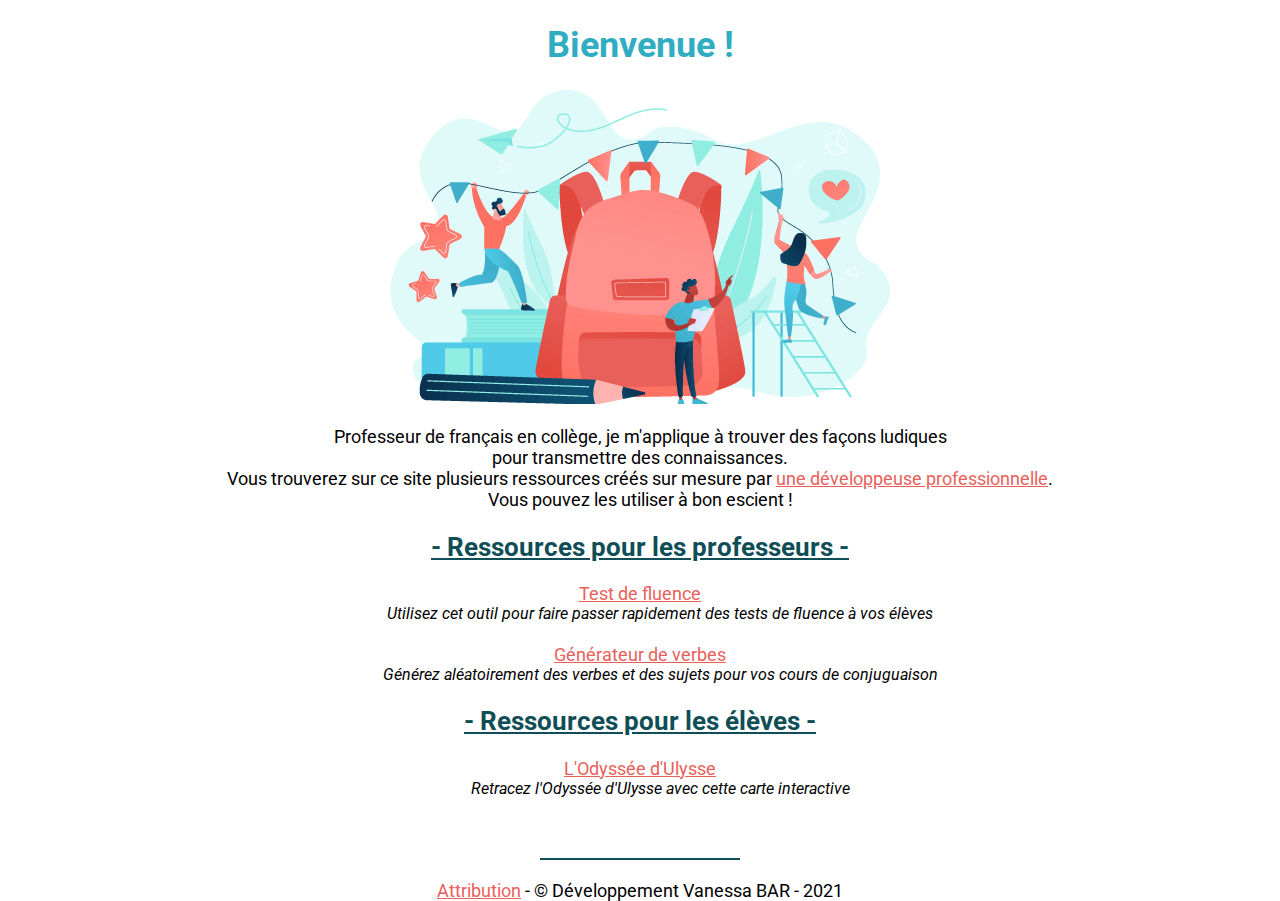
<file: index.html>
<!DOCTYPE html>
<html>
	<head>
		<title>C. Rouaire</title>
		<meta charset="utf-8"/>
		<link rel="shortcut icon" type="image/jpg" href="img/favicon.png"/>
		<link rel="stylesheet" href="common.css">
	</head>

	<body class="center">
		<h1>Bienvenue !</h1>
		<img src="img/splash.png">
		<p>Professeur de français en collège, je m'applique à trouver des façons ludiques<br/>pour transmettre des connaissances.<br/>
			Vous trouverez sur ce site plusieurs ressources créés sur mesure par <a href="https://www.linkedin.com/in/vanessa-bar-85010092/">une développeuse professionnelle</a>.<br/>
			Vous pouvez les utiliser à bon escient !</p>

		<h2>- Ressources pour les professeurs -</h2>
		<dl>
			<dt><a href="fluencyTest">Test de fluence</a></dt>
			<dd>Utilisez cet outil pour faire passer rapidement des tests de fluence à vos élèves</dd>
			<br/>
			<dt><a href="verbsGenerator">Générateur de verbes</a></dt>
			<dd>Générez aléatoirement des verbes et des sujets pour vos cours de conjuguaison</dd>
		</dl>

		<h2>- Ressources pour les élèves -</h2>
		<dl>
			<dt><a href="odyssey">L'Odyssée d'Ulysse</a></dt>
			<dd>Retracez l'Odyssée d'Ulysse avec cette carte interactive</a></dd>
		</dl>


		<footer>
			<div class="footerDivider"></div>
			<div>
				<a href="attribution.html">Attribution</a> - © Développement Vanessa BAR - 2021
			</div>
		</footer>
	</body>
</html>
</file>
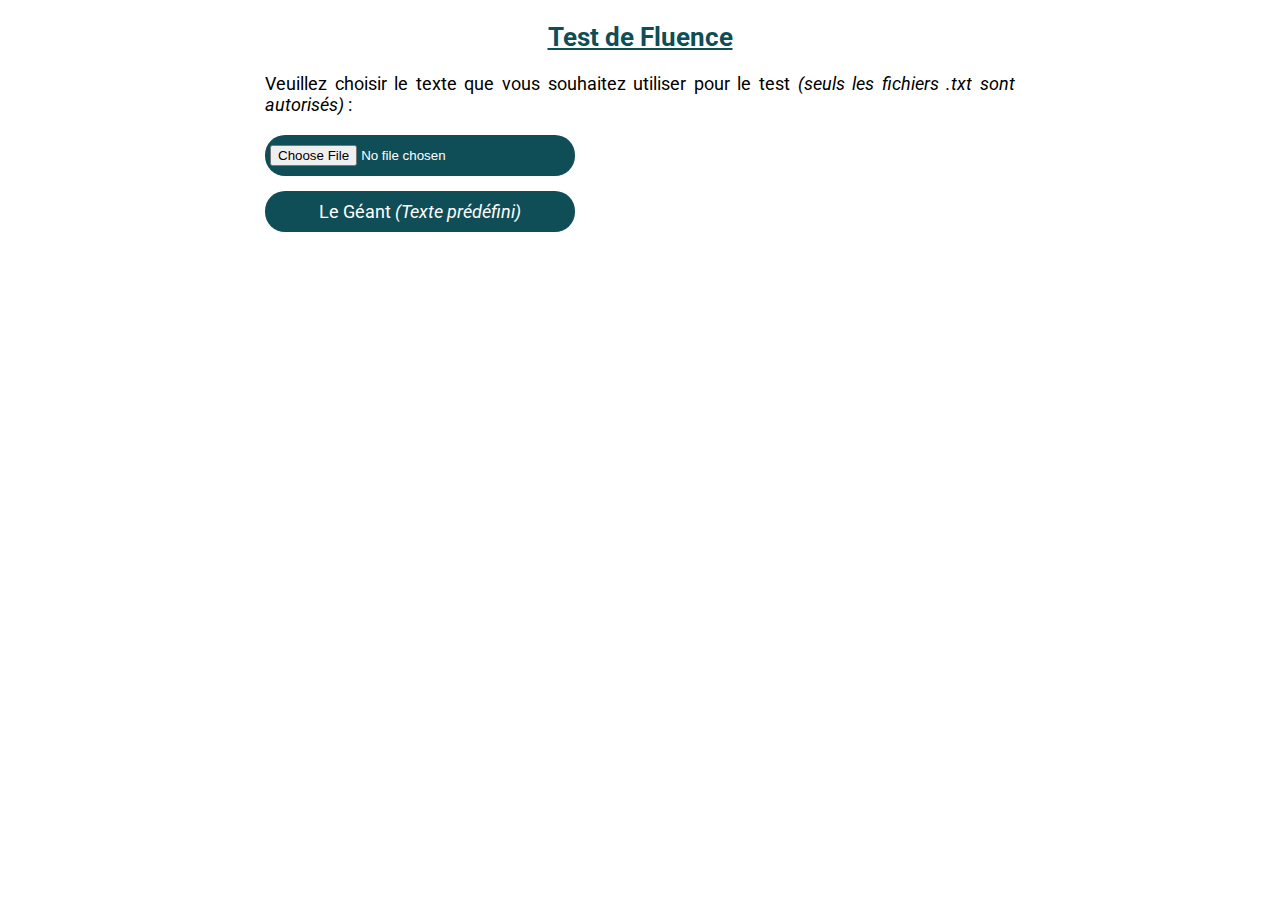
<file: fluencyTest/index.html>
<!DOCTYPE html>
<html>
	<head>
		<title>C.Rouaire - Test de Fluence</title>
		<meta charset="UTF-8">
		<link rel="shortcut icon" type="image/jpg" href="../img/favicon.png"/>
		<link rel="stylesheet" href="../common.css">
		<link rel="stylesheet" href="css/main.css">
		<link rel="stylesheet" href="https://fonts.googleapis.com/css2?family=Material+Symbols+Outlined:opsz,wght,FILL,GRAD@24,400,0,0" />
	</head>

	<body>
		<h2>Test de Fluence</h2>
		<div id="container">
			<div id="textSelection">
				<p>Veuillez choisir le texte que vous souhaitez utiliser pour le test <i>(seuls les fichiers .txt sont autorisés)</i> :</p>
				<input class="customChoice fluencyButton" type="file" accept="text/txt">
				<p class="predefinedChoice fluencyButton">Le Géant <i>(Texte prédéfini)</i></p>
			</div>

			<div id="fluencyTest" class="hidden">
				<div class="leftContainer">
					<div id="textContainer">
					</div>
				</div>
				<div class="rightContainer">
					<div id="chronoContainer">
						<div id="chronoText">0</div>
						<div id="chronoBox">
							<div id="chronoPercent" style="width: 0%;"></div>
						</div>
					</div>

					<hr/>
					<div id="startButton" class="button">
						<span class="material-symbols-outlined">
							play_arrow
						</span>
						Démarrer le test
					</div>
					<div id="endButton" class="hidden button">
						<span class="material-symbols-outlined">
							check
						</span>
						Terminer le test
					</div>
					<div id="editButton" class="hidden button">
						<span class="material-symbols-outlined">
							edit_note
						</span>
						Modifier les fautes
					</div>
					<p id="rules" class="italic">Cliquer sur le bouton pour démarrer le test.</p>

					<hr/>
					<p class="bold">
						<span class="material-symbols-outlined">
							star
						</span>
						Résultats</p>
					<div id="resultContainer">Test en cours...</div>

					<hr/>
					<div id="resetButton" class="button">
						<span class="material-symbols-outlined">
							refresh
						</span>
						Lancer un nouveau test
					</div>
				</div>
			</div>
		</div>
	</body>

	<script src="js/Parser.js"></script>
	<script src="js/TextSelection.js"></script>
	<script src="js/FluencyTest.js"></script>
	<script src="js/FluencyTestView.js"></script>
	<script src="js/main.js"></script>
</html>
</file>
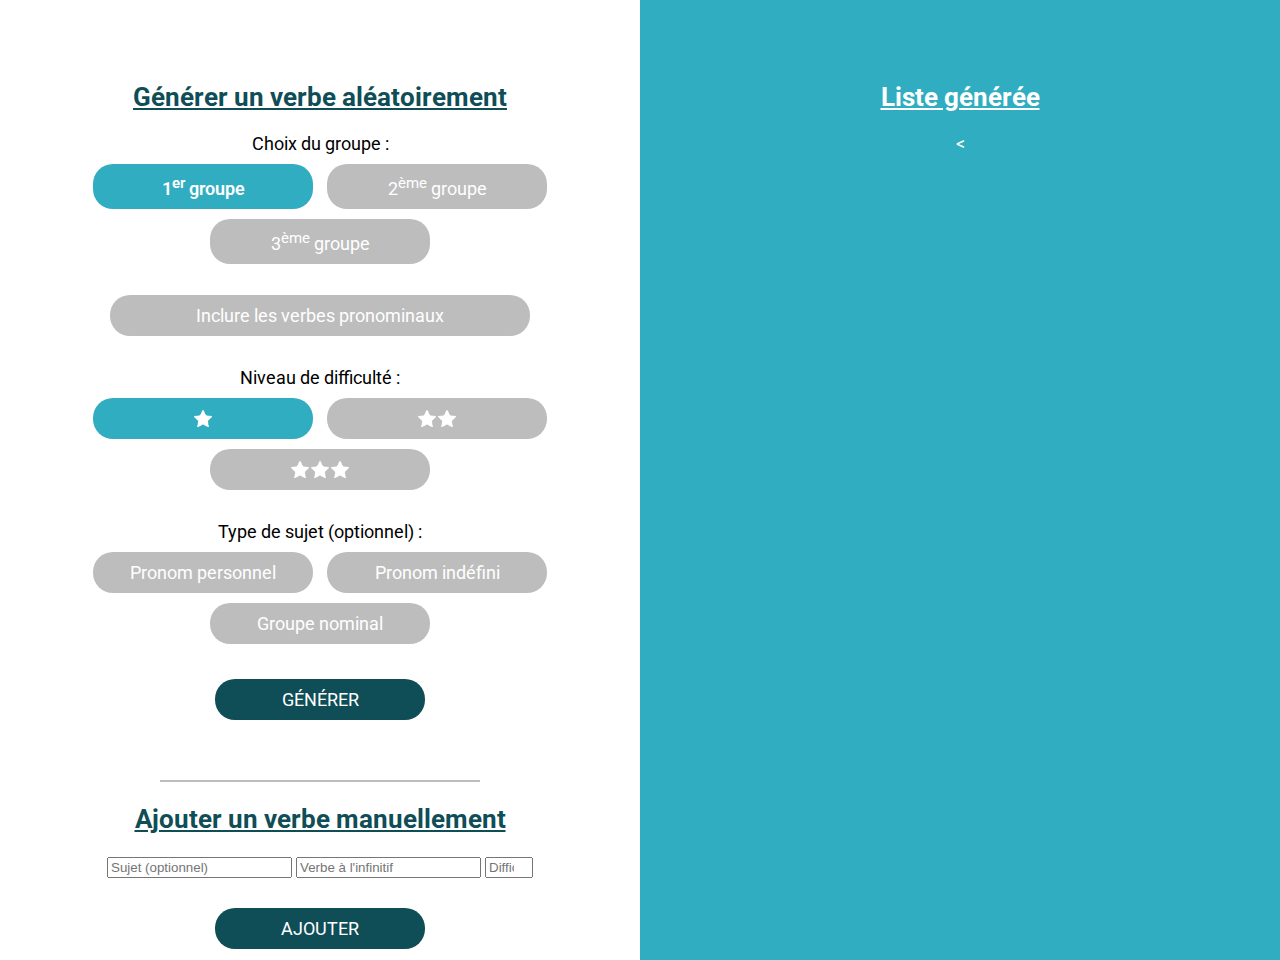
<file: verbsGenerator/index.html>
<!DOCTYPE html>
<html>
	<head>
		<title>Générateur de verbes</title>
		<meta charset="UTF-8">
		<link rel="stylesheet" href="../common.css">
		<link rel="stylesheet" href="css/main.css">
	</head>

	<body>
		<div id="container">
			<div id="addVerb">
				<h2>Générer un verbe aléatoirement</h2>
				<div id="generator">
					<p>Choix du groupe :</p>
					<div class="optionContainer" data-option-name="group" data-option-pool="verbs">
						<p class="optionChoice active" data-value="1">1<sup>er</sup> groupe</p>
						<p class="optionChoice" data-value="2">2<sup>ème</sup> groupe</p>
						<p class="optionChoice" data-value="3">3<sup>ème</sup> groupe</p>
					</div>
					<br/>

					<div class="optionContainer" data-option-type="bool" data-option-name="pronominal" data-option-pool="verbs">
						<p class="optionChoice doubleSize" data-value="on">Inclure les verbes pronominaux</p>
					</div>
					<br/>

					<p>Niveau de difficulté :</p>
					<div class="optionContainer" data-option-name="difficulty" data-option-pool="verbs">
						<p class="optionChoice active" data-value="1">
							<img class="difficultyStar" src="img/etoileBlanche.png">
						</p>
						<p class="optionChoice" data-value="2">
							<img class="difficultyStar" src="img/etoileBlanche.png"><img class="difficultyStar" src="img/etoileBlanche.png">
						</p>
						<p class="optionChoice" data-value="3">
							<img class="difficultyStar" src="img/etoileBlanche.png"><img class="difficultyStar" src="img/etoileBlanche.png"><img class="difficultyStar" src="img/etoileBlanche.png">
						</p>
					</div>
					<br/>

					<p>Type de sujet (optionnel) :</p>
					<div class="optionContainer" data-option-name="type" data-option-pool="subjects">
						<p class="optionChoice" data-value="personal">Pronom personnel</p>
						<p class="optionChoice" data-value="undefined">Pronom indéfini</p>
						<p class="optionChoice" data-value="noun">Groupe nominal</p>
					</div>

					<div id="generationButton" class="button">GÉNÉRER</div>
				</div>

				<div id="divider"></div>

				<h2>Ajouter un verbe manuellement</h2>
				<div id="customVerb">
					<input type="text" placeholder="Sujet (optionnel)"/>
					<input type="text" placeholder="Verbe à l'infinitif"/>
					<input type="number" placeholder="Difficulté (optionnel)" max="3" min="1"/>

					<div id="customAddButton" class="button">AJOUTER</div>
				</div>
			</div>

			<div id="verbsList">
				<h2>Liste générée</h2>
				<p id="showFullPageList"><</p>
			</div>
		</div>
	</body>

	<!-- Ajout des scripts -->
	<script src="js/datas.js"></script>
	<script src="js/option.js"></script>
	<script src="js/uiList.js"></script>
	<script src="js/uiOptions.js"></script>
	<script src="js/main.js"></script>
</html>
</file>
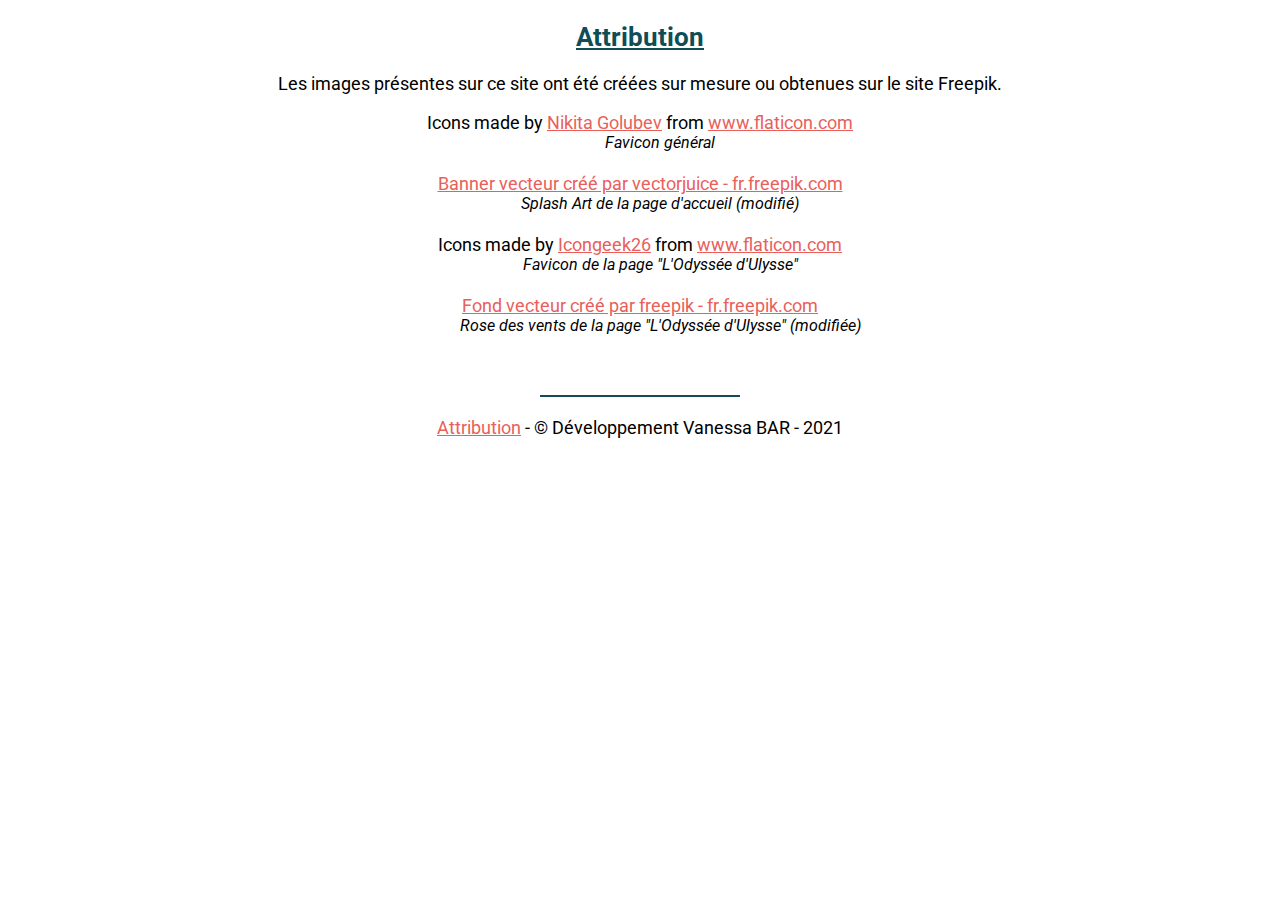
<file: attribution.html>
<!DOCTYPE html>
<html>
	<head>
		<title>C. Rouaire</title>
		<meta charset="utf-8"/>
		<link rel="shortcut icon" type="image/jpg" href="img/favicon.png"/>
		<link rel="stylesheet" href="common.css">
	</head>

	<body class="center">
		<h2>Attribution</h2>
		<p>Les images présentes sur ce site ont été créées sur mesure ou obtenues sur le site Freepik.</p>

		<dl>
			<dt>Icons made by <a href="https://www.flaticon.com/authors/nikita-golubev" title="Nikita Golubev">Nikita Golubev</a> from <a href="https://www.flaticon.com/" title="Flaticon">www.flaticon.com</a></dt>
			<dd>Favicon général</dd>
			<br/>
			<dt><a href='https://fr.freepik.com/vecteurs/banner'>Banner vecteur créé par vectorjuice - fr.freepik.com</a></dt>
			<dd>Splash Art de la page d'accueil (modifié)</dd>
			<br/>
			<dt>Icons made by <a href="https://www.flaticon.com/authors/icongeek26" title="Icongeek26">Icongeek26</a> from <a href="https://www.flaticon.com/" title="Flaticon">www.flaticon.com</a></dt>
			<dd>Favicon de la page "L'Odyssée d'Ulysse"</dd>
			<br/>
			<dt><a href='https://fr.freepik.com/vecteurs/fond'>Fond vecteur créé par freepik - fr.freepik.com</a></dt>
			<dd>Rose des vents de la page "L'Odyssée d'Ulysse" (modifiée)</dd>
		</dl>


		<footer>
			<div class="footerDivider"></div>
			<div>
				<a href="attribution.html">Attribution</a> - © Développement Vanessa BAR - 2021
			</div>
		</footer>
	</body>
</html>
</file>
<file: common.css>
@import url('https://fonts.googleapis.com/css2?family=Lato&family=Roboto&family=Besley&display=swap');

:root {
  --light-blue: #30adc1;
  --dark-blue: #0f4d57;
  --coral: #e9605a;
}

body {
	font-family: 'Roboto', sans-serif;
	font-size: 18px;
	margin: 0;
}

h1 {
	color: var(--light-blue);
}

h2 {
	color: var(--dark-blue);
	text-decoration: underline;
	font-size: 26px;
}

h3 {
	color: var(--dark-blue);
}

dd {
	font-style: italic;
	font-size: 16px;
}

a {
	color: var(--coral);
}

.center {
	text-align: center;
}

.button {
	cursor: pointer;
	margin: 30px auto 0 auto;
	background: var(--dark-blue);
	padding: 10px 5px;
	width: 200px;
	border-radius: 20px;
	color: white;
	text-align: center;
	text-transform: uppercase;
}

.italic {
	font-style: italic;
}

.bold {
	font-weight: bold;
}

.footerDivider {
	margin: 60px auto 20px auto;
	height: 2px;
	width: 200px;
	background-color: var(--dark-blue);
}
</file>
<file: fluencyTest/css/main.css>
#container {
	text-align: justify;
	width: 95vw;
	margin: 0 auto 60px auto;
}

h2 {
	text-align: center;
}

p {
	margin: 5px 0;
}

span {
	padding: 0 5px;
	display: inline-block;
	cursor: pointer;
	line-height: 28px;

	/* Désactiver sélection du texte au double-clic */
	-webkit-user-select: none; /* webkit (safari, chrome) browsers */
	-moz-user-select: none; /* mozilla browsers */
	-khtml-user-select: none; /* webkit (konqueror) browsers */
	-ms-user-select: none; /* IE10+ */
}

.fluencyButton {
	cursor: pointer;
	margin-top: 15px;
	background: var(--dark-blue);
	padding: 10px 5px;
	width: 300px;
	border-radius: 20px;
	color: white;
	text-align: center;
}

span.wrong {
	color: red;
}

span.end {
	text-decoration: underline;
}

#textContainer {
	border: 1px solid;
	padding: 5px;
}

#chronoText {
	text-align: center;
	margin-bottom: 5px;
}

#chronoBox {
	height: 12px;
	background: #dedede;
}

#chronoPercent {
	height: inherit;
	background: var(--light-blue);
}

#endContainer {
	margin-top: 20px;
}

.button {
	width: 300px;
	margin-top: 0;
}

.hidden {
	display: none;
}

#textSelection {
	width: 750px;
	margin: auto;
}

#fluencyTest {
	display: flex;
	gap: 1em;
}

#fluencyTest.hidden {
	display: none;
}

.material-symbols-outlined {
	vertical-align: text-bottom;
}

hr {
	margin: 1em 0;
}

#rules {
	margin-top: 1em;
}
</file>
<file: verbsGenerator/css/main.css>
#container {
	text-align: center;
	width: 100%;
	display: flex;
	height: 100vh;
}

#addVerb {
	flex: 1;
	margin-top: 60px;
}

.difficultyStar {
	width: 18px;
	margin: 0 1px -2px 1px;
}

#verbsList {
	flex: 1;
	background-color: var(--light-blue);
	color: white;
	height: 100vh;
	overflow-y: scroll;
	padding-top: 60px;
}

#verbsList h2 {
	color: white;
}

.hide {
	display: none;
}

p {
	margin: 5px 0;
}

.active {
	color: blue;
}

.optionChoice.active {
	color: white;
	background-color: var(--light-blue);
	font-weight: 600;
}

#divider {
	width: 50%;
	height: 2px;
	background-color: #bdbdbd;
	margin: 60px auto 0 auto;
}

.optionChoice {
	display: inline-block;
	margin: 5px;
	background: #bdbdbd;
	padding: 10px;
	width: 200px;
	cursor: pointer;
	border-radius: 20px;
	color: white;
}

.entry {
	display: flex;
	padding: 5px 20px;
	cursor: pointer;
	line-height: 30px;
}

.entryContent {
	flex: 1;
}

.entryContent:hover {
	font-size: 24px;
}

.optionChoice.doubleSize {
	width: 400px;
}

input[type="checkbox"] {
	pointer-events: none;
}

.buttonDelete {
	float: right;
}
</file>
